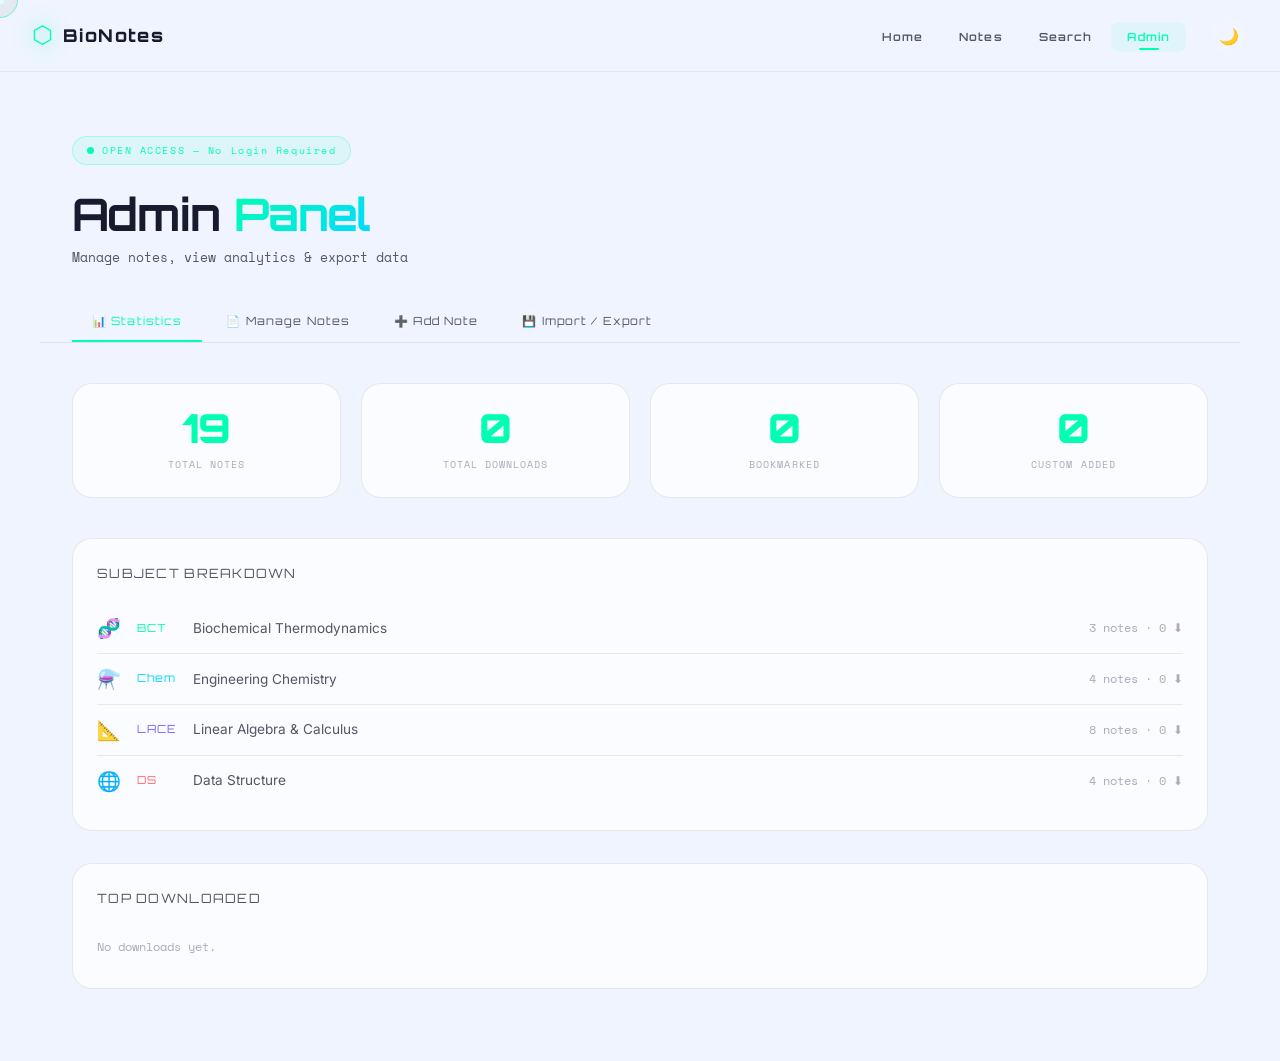
<file: admin.html>
<!DOCTYPE html>
<html lang="en" data-theme="dark">
<head>
  <!-- Google tag (gtag.js) -->
  <script async src="https://www.googletagmanager.com/gtag/js?id=G-LZXC18DTZ4"></script>
  <script>
    window.dataLayer = window.dataLayer || [];
    function gtag(){dataLayer.push(arguments);}
    gtag('js', new Date());

    gtag('config', 'G-LZXC18DTZ4');
  </script>
  <meta charset="UTF-8" />
  <meta name="viewport" content="width=device-width, initial-scale=1.0" />
  <title>Admin Panel | BioNotes</title>
  <meta name="description" content="BioNotes admin panel — manage notes, view stats, export data." />
  <meta name="theme-color" content="#00FFB2" />

  <!-- Favicons -->
  <link rel="icon" type="image/x-icon" href="favicon_io/favicon.ico" />
  <link rel="icon" type="image/png" sizes="32x32" href="favicon_io/favicon-32x32.png" />
  <link rel="icon" type="image/png" sizes="16x16" href="favicon_io/favicon-16x16.png" />
  <link rel="apple-touch-icon" sizes="180x180" href="favicon_io/apple-touch-icon.png" />

  <!-- Fonts -->
  <link rel="preconnect" href="https://fonts.googleapis.com" />
  <link rel="preconnect" href="https://fonts.gstatic.com" crossorigin />
  <link href="https://fonts.googleapis.com/css2?family=Orbitron:wght@400;600;700;900&family=Inter:wght@300;400;500;600&family=Space+Mono:wght@400;700&display=swap" rel="stylesheet" />

  <!-- CSS -->
  <link rel="stylesheet" href="assets/css/global.css" />
  <link rel="stylesheet" href="assets/css/animations.css" />
  <link rel="stylesheet" href="assets/css/cards.css" />

  <!-- GSAP -->
  <script src="https://cdnjs.cloudflare.com/ajax/libs/gsap/3.12.5/gsap.min.js"></script>

  <style>
    /* ── ADMIN PAGE ── */
    .admin-wrap {
      min-height: 100vh;
      padding-top: var(--nav-h);
    }
    .admin-hero {
      padding: 4rem 2rem 2rem;
      max-width: 1200px;
      margin: 0 auto;
    }
    .admin-hero-title {
      font-size: clamp(1.8rem, 4vw, 2.8rem);
      margin-bottom: 0.5rem;
      color: var(--clr-text);
    }
    .admin-hero-sub {
      font-family: var(--font-mono);
      font-size: 0.8rem;
      color: var(--clr-text-dim);
    }
    .admin-open-badge {
      display: inline-flex;
      align-items: center;
      gap: 8px;
      font-family: var(--font-mono);
      font-size: 0.65rem;
      letter-spacing: 0.15em;
      color: #00FFB2;
      background: rgba(0,255,178,0.08);
      border: 1px solid rgba(0,255,178,0.25);
      padding: 5px 14px;
      border-radius: 99px;
      margin-bottom: 1.5rem;
      animation: breathe 3s ease-in-out infinite;
    }

    /* ── TABS ── */
    .admin-tabs {
      display: flex;
      gap: 0.25rem;
      padding: 0 2rem;
      max-width: 1200px;
      margin: 0 auto;
      border-bottom: 1px solid var(--clr-border);
      overflow-x: auto;
      scrollbar-width: none;
    }
    .admin-tabs::-webkit-scrollbar { display: none; }
    .admin-tab {
      font-family: var(--font-head);
      font-size: 0.7rem;
      letter-spacing: 0.1em;
      color: var(--clr-text-dim);
      padding: 0.8rem 1.25rem;
      border-bottom: 2px solid transparent;
      transition: all 0.2s;
      white-space: nowrap;
      flex-shrink: 0;
    }
    .admin-tab.active, .admin-tab:hover { color: var(--clr-primary); }
    .admin-tab.active { border-bottom-color: var(--clr-primary); }

    /* ── SECTIONS ── */
    .admin-section {
      display: none;
      padding: 2.5rem 2rem;
      max-width: 1200px;
      margin: 0 auto;
      animation: fadeInUp 0.4s ease both;
    }
    .admin-section.active { display: block; }

    /* ── STATS GRID ── */
    .stats-grid {
      display: grid;
      grid-template-columns: repeat(auto-fit, minmax(160px, 1fr));
      gap: 1.25rem;
      margin-bottom: 2.5rem;
    }
    .stat-card {
      background: var(--clr-surface);
      border: 1px solid var(--clr-border);
      border-radius: var(--radius-lg);
      padding: 1.5rem;
      text-align: center;
      transition: all 0.3s;
    }
    .stat-card:hover {
      border-color: var(--clr-border-hi);
      transform: translateY(-4px);
      box-shadow: var(--glow-green);
    }
    .stat-card-num {
      font-family: var(--font-head);
      font-size: 2.5rem;
      font-weight: 900;
      color: var(--clr-primary);
      line-height: 1;
      margin-bottom: 0.5rem;
    }
    .stat-card-label {
      font-family: var(--font-mono);
      font-size: 0.65rem;
      letter-spacing: 0.1em;
      color: var(--clr-text-mute);
      text-transform: uppercase;
    }

    /* ── SUBJECT BREAKDOWN ── */
    .breakdown-panel {
      background: var(--clr-surface);
      border: 1px solid var(--clr-border);
      border-radius: var(--radius-lg);
      padding: 1.5rem;
      margin-bottom: 2rem;
    }
    .panel-title {
      font-family: var(--font-head);
      font-size: 0.8rem;
      letter-spacing: 0.1em;
      color: var(--clr-text-dim);
      margin-bottom: 1.25rem;
      text-transform: uppercase;
    }
    .stat-row {
      display: flex;
      align-items: center;
      gap: 1rem;
      padding: 0.6rem 0;
      border-bottom: 1px solid var(--clr-border);
      font-size: 0.85rem;
    }
    .stat-row:last-child { border-bottom: none; }
    .stat-row-icon  { font-size: 1.2rem; }
    .stat-row-code  { font-family: var(--font-head); font-size: 0.7rem; letter-spacing: 0.1em; min-width: 40px; }
    .stat-row-name  { flex: 1; color: var(--clr-text-dim); }
    .stat-row-val   { font-family: var(--font-mono); font-size: 0.72rem; color: var(--clr-text-mute); }
    .dl-row { display: flex; justify-content: space-between; padding: 0.5rem 0; border-bottom: 1px solid var(--clr-border); font-size: 0.82rem; }
    .dl-row:last-child { border-bottom: none; }
    .dl-file { color: var(--clr-text-dim); word-break: break-all; }
    .dl-count { font-family: var(--font-mono); color: var(--clr-primary); flex-shrink: 0; margin-left: 1rem; }

    /* ── NOTES TABLE ── */
    .admin-table-wrap {
      overflow-x: auto;
      border-radius: var(--radius-lg);
      border: 1px solid var(--clr-border);
      margin-bottom: 2rem;
    }
    .admin-table {
      width: 100%;
      border-collapse: collapse;
      font-size: 0.82rem;
    }
    .admin-table th {
      background: var(--clr-surface-2);
      padding: 0.75rem 1rem;
      text-align: left;
      font-family: var(--font-head);
      font-size: 0.65rem;
      letter-spacing: 0.1em;
      color: var(--clr-text-mute);
      text-transform: uppercase;
      border-bottom: 1px solid var(--clr-border);
    }
    .admin-table td {
      padding: 0.7rem 1rem;
      border-bottom: 1px solid var(--clr-border);
      color: var(--clr-text-dim);
      vertical-align: middle;
    }
    .notes-row:last-child td { border-bottom: none; }
    .notes-row:hover td { background: var(--clr-surface); }
    .custom-row td { background: rgba(123,97,255,0.04); }
    .note-title-cell { max-width: 300px; word-break: break-word; color: var(--clr-text); }
    .badge-subject {
      font-family: var(--font-head);
      font-size: 0.65rem;
      letter-spacing: 0.1em;
    }
    .type-badge {
      font-family: var(--font-mono);
      font-size: 0.65rem;
      background: var(--clr-surface-2);
      padding: 2px 8px;
      border-radius: 4px;
      white-space: nowrap;
    }
    .built-in-label {
      font-family: var(--font-mono);
      font-size: 0.62rem;
      color: var(--clr-text-mute);
    }

    /* ── ADMIN BUTTON ── */
    .admin-btn {
      font-family: var(--font-head);
      font-size: 0.65rem;
      letter-spacing: 0.06em;
      padding: 6px 14px;
      border-radius: var(--radius-sm);
      border: 1px solid;
      transition: all 0.2s;
      cursor: none;
    }
    .admin-btn.danger {
      color: #ff6b6b;
      border-color: rgba(255,107,107,0.3);
      background: rgba(255,107,107,0.05);
    }
    .admin-btn.danger:hover {
      background: rgba(255,107,107,0.15);
      border-color: #ff6b6b;
    }
    .admin-btn.primary {
      color: #000;
      background: var(--clr-primary);
      border-color: transparent;
    }
    .admin-btn.primary:hover { opacity: 0.85; }

    /* ── ADD NOTE FORM ── */
    .add-form {
      background: var(--clr-surface);
      border: 1px solid var(--clr-border);
      border-radius: var(--radius-xl);
      padding: 2rem;
      margin-bottom: 2rem;
    }
    .form-row {
      display: grid;
      grid-template-columns: 1fr 1fr;
      gap: 1rem;
      margin-bottom: 1rem;
    }
    .form-group {
      display: flex;
      flex-direction: column;
      gap: 0.4rem;
    }
    .form-label {
      font-family: var(--font-mono);
      font-size: 0.65rem;
      letter-spacing: 0.1em;
      color: var(--clr-text-mute);
      text-transform: uppercase;
    }
    .form-input, .form-select {
      background: var(--clr-bg);
      border: 1px solid var(--clr-border);
      border-radius: var(--radius-sm);
      padding: 0.65rem 0.9rem;
      font-family: var(--font-body);
      font-size: 0.85rem;
      color: var(--clr-text);
      outline: none;
      transition: border-color 0.2s;
    }
    .form-input:focus, .form-select:focus { border-color: var(--clr-primary); }
    [data-theme="light"] .form-input, [data-theme="light"] .form-select {
      background: #fff;
      border-color: rgba(0,0,0,0.1);
    }
    .form-input::placeholder { color: var(--clr-text-mute); }
    .form-select option { background: var(--clr-bg); }
    .form-submit {
      width: 100%;
      padding: 0.85rem;
      background: linear-gradient(135deg, var(--clr-primary), var(--clr-secondary));
      color: #000;
      font-family: var(--font-head);
      font-size: 0.78rem;
      font-weight: 700;
      letter-spacing: 0.08em;
      border: none;
      border-radius: var(--radius-md);
      cursor: none;
      transition: all 0.3s;
      margin-top: 0.5rem;
    }
    .form-submit:hover {
      transform: translateY(-2px);
      box-shadow: var(--glow-green);
    }

    /* ── ADMIN SEARCH ── */
    .admin-search-wrap {
      position: relative;
      margin-bottom: 1.25rem;
    }
    #adminSearch {
      width: 100%;
      max-width: 400px;
      background: var(--clr-surface);
      border: 1px solid var(--clr-border);
      border-radius: var(--radius-md);
      padding: 0.6rem 1rem 0.6rem 2.5rem;
      font-family: var(--font-body);
      font-size: 0.85rem;
      color: var(--clr-text);
      outline: none;
      transition: border-color 0.2s;
    }
    #adminSearch:focus { border-color: var(--clr-primary); }
    .admin-search-icon {
      position: absolute;
      left: 0.75rem;
      top: 50%;
      transform: translateY(-50%);
      color: var(--clr-text-mute);
      font-size: 0.9rem;
      pointer-events: none;
    }

    /* ── DANGER ZONE ── */
    .danger-zone {
      background: rgba(255,107,107,0.04);
      border: 1px solid rgba(255,107,107,0.2);
      border-radius: var(--radius-lg);
      padding: 1.5rem;
      margin-top: 2rem;
    }
    .danger-title {
      font-family: var(--font-head);
      font-size: 0.75rem;
      letter-spacing: 0.1em;
      color: #ff6b6b;
      margin-bottom: 1rem;
    }
    .danger-actions { display: flex; gap: 1rem; flex-wrap: wrap; }

    /* ── IMPORT/EXPORT ── */
    .io-grid {
      display: grid;
      grid-template-columns: 1fr 1fr;
      gap: 1.25rem;
      margin-bottom: 2rem;
    }
    .io-card {
      background: var(--clr-surface);
      border: 1px solid var(--clr-border);
      border-radius: var(--radius-lg);
      padding: 1.5rem;
    }
    .io-card h3 {
      font-family: var(--font-head);
      font-size: 0.85rem;
      color: var(--clr-text);
      margin-bottom: 0.5rem;
    }
    .io-card p {
      font-size: 0.8rem;
      color: var(--clr-text-dim);
      margin-bottom: 1rem;
    }
    .import-label {
      display: inline-block;
      font-family: var(--font-head);
      font-size: 0.72rem;
      letter-spacing: 0.06em;
      color: var(--clr-primary);
      border: 1px solid rgba(0,255,178,0.3);
      padding: 8px 20px;
      border-radius: var(--radius-md);
      cursor: none;
      transition: all 0.2s;
    }
    .import-label:hover { background: rgba(0,255,178,0.08); }
    #importInput { display: none; }

    /* ── TOAST ── */
    .admin-toast {
      position: fixed;
      bottom: 2rem;
      left: 50%;
      transform: translateX(-50%) translateY(20px);
      background: var(--clr-primary);
      color: #000;
      font-family: var(--font-head);
      font-size: 0.78rem;
      letter-spacing: 0.06em;
      padding: 0.75rem 1.5rem;
      border-radius: 99px;
      z-index: 9999;
      opacity: 0;
      transition: opacity 0.3s, transform 0.3s;
      box-shadow: var(--glow-green);
    }
    .admin-toast.error { background: #ff6b6b; }

    .empty-note { color: var(--clr-text-mute); font-family: var(--font-mono); font-size: 0.75rem; padding: 0.5rem 0; }

    @media (max-width: 700px) {
      .form-row { grid-template-columns: 1fr; }
      .io-grid  { grid-template-columns: 1fr; }
    }
  </style>
</head>
<body>
  <div id="scrollProgress"></div>
  <div id="cursor-dot"></div>
  <div id="cursor-ring"></div>

  <!-- NAV -->
  <nav class="navbar" id="navbar">
    <div class="nav-inner">
      <a href="index.html" class="nav-logo">
        <span class="logo-icon">⬡</span>
        <span class="logo-text">BioNotes</span>
      </a>
      <ul class="nav-links">
        <li><a href="index.html"  class="nav-link">Home</a></li>
        <li><a href="notes.html"  class="nav-link">Notes</a></li>
        <li><a href="search.html" class="nav-link">Search</a></li>
        <li><a href="admin.html"  class="nav-link active">Admin</a></li>
      </ul>
      <button class="theme-toggle" aria-label="Toggle theme"><span class="theme-icon">☀️</span></button>
      <button class="nav-hamburger" id="navHamburger" aria-label="Toggle menu">
        <span></span><span></span><span></span>
      </button>
    </div>
    <div class="nav-mobile-menu" id="navMobileMenu">
      <a href="index.html"  class="mobile-link">Home</a>
      <a href="notes.html"  class="mobile-link">Notes</a>
      <a href="search.html" class="mobile-link">Search</a>
      <a href="admin.html"  class="mobile-link">Admin</a>
    </div>
  </nav>

  <div class="admin-wrap">

    <!-- HERO -->
    <div class="admin-hero">
      <div class="admin-open-badge">
        <span style="width:7px;height:7px;border-radius:50%;background:currentColor;flex-shrink:0;animation:pulse 2s infinite"></span>
        OPEN ACCESS — No Login Required
      </div>
      <h1 class="admin-hero-title">Admin <span class="gradient-text">Panel</span></h1>
      <p class="admin-hero-sub">Manage notes, view analytics &amp; export data</p>
    </div>

    <!-- TABS -->
    <div class="admin-tabs">
      <button class="admin-tab active" data-tab="stats">📊 Statistics</button>
      <button class="admin-tab" data-tab="notes">📄 Manage Notes</button>
      <button class="admin-tab" data-tab="add">➕ Add Note</button>
      <button class="admin-tab" data-tab="data">💾 Import / Export</button>
    </div>

    <!-- TAB: STATS -->
    <div class="admin-section active" id="tab-stats">
      <div class="stats-grid">
        <div class="stat-card">
          <div class="stat-card-num" id="statNotes">—</div>
          <div class="stat-card-label">Total Notes</div>
        </div>
        <div class="stat-card">
          <div class="stat-card-num" id="statDownloads">—</div>
          <div class="stat-card-label">Total Downloads</div>
        </div>
        <div class="stat-card">
          <div class="stat-card-num" id="statBookmarks">—</div>
          <div class="stat-card-label">Bookmarked</div>
        </div>
        <div class="stat-card">
          <div class="stat-card-num" id="statCustom">—</div>
          <div class="stat-card-label">Custom Added</div>
        </div>
      </div>

      <div class="breakdown-panel">
        <div class="panel-title">Subject Breakdown</div>
        <div id="subjectBreakdown"></div>
      </div>

      <div class="breakdown-panel">
        <div class="panel-title">Top Downloaded</div>
        <div id="topDownloaded"></div>
      </div>
    </div>

    <!-- TAB: MANAGE NOTES -->
    <div class="admin-section" id="tab-notes">
      <div class="admin-search-wrap">
        <span class="admin-search-icon">🔍</span>
        <input type="search" id="adminSearch" placeholder="Filter notes by title, subject…" />
      </div>
      <div class="admin-table-wrap">
        <table class="admin-table">
          <thead>
            <tr>
              <th>Subject</th>
              <th>Title</th>
              <th>Type</th>
              <th>CO</th>
              <th>Downloads</th>
              <th>Action</th>
            </tr>
          </thead>
          <tbody id="notesTableBody">
            <tr><td colspan="6" style="text-align:center;padding:2rem;color:var(--clr-text-mute);font-family:var(--font-mono);font-size:0.75rem">Loading…</td></tr>
          </tbody>
        </table>
      </div>

      <div class="danger-zone">
        <div class="danger-title">⚠ DANGER ZONE</div>
        <div class="danger-actions">
          <button class="admin-btn danger" id="clearDownloads">Reset Download Counters</button>
          <button class="admin-btn danger" id="clearBookmarks">Clear All Bookmarks</button>
        </div>
      </div>
    </div>

    <!-- TAB: ADD NOTE -->
    <div class="admin-section" id="tab-add">
      <p style="font-size:0.85rem;color:var(--clr-text-dim);margin-bottom:1.5rem;font-family:var(--font-mono)">
        📁 Add a custom note entry. Place the PDF file in the project root first, then register it here. Custom notes are stored in your browser's localStorage.
      </p>
      <form class="add-form" id="addNoteForm">
        <div class="form-row">
          <div class="form-group">
            <label class="form-label" for="nFile">PDF Filename *</label>
            <input class="form-input" id="nFile" name="file" type="text" placeholder="e.g. MyNotes.pdf" required />
          </div>
          <div class="form-group">
            <label class="form-label" for="nSubject">Subject *</label>
            <select class="form-select" id="nSubject" name="subject" required>
              <option value="">Select subject</option>
              <option value="BCT">BCT — Biochemical Thermodynamics</option>
              <option value="Chem">Chem — Engineering Chemistry</option>
              <option value="LACE">LACE — Linear Algebra &amp; Calculus</option>
              <option value="DS">DS — Data Structure</option>
            </select>
          </div>
        </div>
        <div class="form-group" style="margin-bottom:1rem">
          <label class="form-label" for="nTitle">Note Title *</label>
          <input class="form-input" id="nTitle" name="title" type="text" placeholder="e.g. Engineering Chemistry — CO 4" required />
        </div>
        <div class="form-row">
          <div class="form-group">
            <label class="form-label" for="nCO">Course Outcome</label>
            <input class="form-input" id="nCO" name="co" type="number" min="1" max="6" placeholder="e.g. 4" />
          </div>
          <div class="form-group">
            <label class="form-label" for="nType">Type</label>
            <select class="form-select" id="nType" name="type">
              <option>Full Notes</option>
              <option>Combined Notes</option>
              <option>Practice Problems</option>
              <option>Programs</option>
            </select>
          </div>
        </div>
        <button class="form-submit" type="submit">➕ Add Note to Registry</button>
      </form>
    </div>

    <!-- TAB: IMPORT / EXPORT -->
    <div class="admin-section" id="tab-data">
      <div class="io-grid">
        <div class="io-card">
          <h3>📤 Export Data</h3>
          <p>Download all custom notes, download counts, and bookmarks as a JSON file for backup.</p>
          <button class="admin-btn primary" id="exportBtn">Export JSON</button>
        </div>
        <div class="io-card">
          <h3>📥 Import Data</h3>
          <p>Restore a previously exported JSON file. This will overwrite current custom data.</p>
          <label class="import-label" for="importInput">Choose JSON File</label>
          <input type="file" id="importInput" accept=".json" />
        </div>
      </div>
      <div class="breakdown-panel" style="margin-top:0">
        <div class="panel-title">How Custom Notes Work</div>
        <div style="font-size:0.84rem;color:var(--clr-text-dim);line-height:1.8;font-family:var(--font-mono)">
          1. Place your PDF file in the project root folder (<code style="color:var(--clr-primary)">d:\KLbiotech\</code>)<br>
          2. Go to <strong>Add Note</strong> and fill in the filename exactly as it appears<br>
          3. Your note will appear in the Notes browser and Search immediately<br>
          4. Custom notes are saved in your browser — export to share with others
        </div>
      </div>
    </div>

  </div><!-- /admin-wrap -->

  <script src="assets/js/notes-data.js"></script>
  <script src="assets/js/theme.js"></script>
  <script src="assets/js/gsap-animations.js"></script>
  <script src="assets/js/cursor.js"></script>
  <script src="assets/js/admin.js"></script>
</body>
</html>
</file>
<file: assets/css/global.css>
/* ═══════════════════════════════════════════════════
   BIONOTES — Global CSS v2.0
   Design System | Reset | Typography | Components
═══════════════════════════════════════════════════ */

/* ── DARK MODE TOKENS (default) ── */
:root {
  --clr-primary:    #00FFB2;
  --clr-secondary:  #00D9FF;
  --clr-accent:     #7B61FF;
  --clr-bg:         #080810;
  --clr-bg-2:       #0d0d1a;
  --clr-surface:    rgba(255,255,255,0.04);
  --clr-surface-2:  rgba(255,255,255,0.08);
  --clr-surface-3:  rgba(255,255,255,0.12);
  --clr-border:     rgba(255,255,255,0.07);
  --clr-border-hi:  rgba(0,255,178,0.25);
  --clr-text:       #E8E8E8;
  --clr-text-dim:   #888;
  --clr-text-mute:  #3A3A4A;

  --glow-green:   0 0 20px rgba(0,255,178,0.35), 0 0 60px rgba(0,255,178,0.12);
  --glow-cyan:    0 0 20px rgba(0,217,255,0.35), 0 0 60px rgba(0,217,255,0.12);
  --glow-purple:  0 0 20px rgba(123,97,255,0.35);
  --glow-subtle:  0 8px 40px rgba(0,0,0,0.6);

  --radius-sm: 8px;
  --radius-md: 14px;
  --radius-lg: 20px;
  --radius-xl: 28px;
  --radius-2xl: 36px;

  --trans-fast:   0.15s cubic-bezier(0.4,0,0.2,1);
  --trans-normal: 0.3s  cubic-bezier(0.4,0,0.2,1);
  --trans-slow:   0.6s  cubic-bezier(0.4,0,0.2,1);
  --trans-spring: 0.4s  cubic-bezier(0.34,1.56,0.64,1);

  --font-head: 'Orbitron', sans-serif;
  --font-body: 'Inter', sans-serif;
  --font-mono: 'Space Mono', monospace;

  --nav-h: 72px;
}

/* ── LIGHT MODE TOKENS ── */
[data-theme="light"] {
  --clr-bg:         #f0f4ff;
  --clr-bg-2:       #e8eeff;
  --clr-surface:    rgba(255,255,255,0.7);
  --clr-surface-2:  rgba(255,255,255,0.85);
  --clr-surface-3:  rgba(255,255,255,0.95);
  --clr-border:     rgba(0,0,0,0.08);
  --clr-border-hi:  rgba(0,180,130,0.3);
  --clr-text:       #1a1a2e;
  --clr-text-dim:   #556;
  --clr-text-mute:  #aab;
  --glow-green:   0 0 20px rgba(0,200,140,0.2), 0 0 40px rgba(0,200,140,0.08);
  --glow-subtle:  0 8px 40px rgba(0,0,0,0.1);
}

/* ── GLOBAL COLOR TRANSITION ── */
html {
  transition: background-color 0.4s ease, color 0.4s ease;
}

/* ── RESET ── */
*, *::before, *::after { box-sizing: border-box; margin: 0; padding: 0; }
html { scroll-behavior: smooth; }
body {
  font-family: var(--font-body);
  background: var(--clr-bg);
  color: var(--clr-text);
  line-height: 1.6;
  min-height: 100vh;
  overflow-x: hidden;
  transition: background 0.4s ease, color 0.4s ease;
}
a { color: inherit; text-decoration: none; }
button { cursor: pointer; font-family: inherit; border: none; background: none; }
img { display: block; max-width: 100%; }
ul { list-style: none; }

/* ── SCROLLBAR ── */
::-webkit-scrollbar { width: 4px; }
::-webkit-scrollbar-track { background: var(--clr-bg); }
::-webkit-scrollbar-thumb {
  background: linear-gradient(180deg, var(--clr-primary), var(--clr-accent));
  border-radius: 99px;
}

/* ── SELECTION ── */
::selection { background: rgba(0,255,178,0.2); color: var(--clr-primary); }

/* ── TYPOGRAPHY ── */
h1, h2, h3, h4 {
  font-family: var(--font-head);
  line-height: 1.15;
  letter-spacing: -0.02em;
}

/* ── GRADIENT TEXT ── */
.gradient-text {
  background: linear-gradient(135deg, var(--clr-primary) 0%, var(--clr-secondary) 100%);
  -webkit-background-clip: text;
  -webkit-text-fill-color: transparent;
  background-clip: text;
}
.gradient-text-2 {
  background: linear-gradient(135deg, var(--clr-secondary) 0%, var(--clr-accent) 100%);
  -webkit-background-clip: text;
  -webkit-text-fill-color: transparent;
  background-clip: text;
}

/* ── SECTION TAG ── */
.section-tag {
  display: inline-block;
  font-family: var(--font-mono);
  font-size: 0.68rem;
  letter-spacing: 0.25em;
  color: var(--clr-primary);
  background: rgba(0,255,178,0.07);
  border: 1px solid rgba(0,255,178,0.2);
  padding: 5px 16px;
  border-radius: 99px;
  margin-bottom: 1rem;
  text-transform: uppercase;
}

/* ── SECTION HEADER ── */
.section-header {
  text-align: center;
  margin-bottom: 3.5rem;
}
.section-title {
  font-size: clamp(2rem, 4vw, 3.2rem);
  margin-bottom: 0.75rem;
  color: var(--clr-text);
}
.section-sub {
  color: var(--clr-text-dim);
  font-size: 1rem;
  max-width: 520px;
  margin: 0 auto;
}

/* ── GLASSMORPHISM CARD BASE ── */
.glass-card {
  background: var(--clr-surface);
  backdrop-filter: blur(20px);
  -webkit-backdrop-filter: blur(20px);
  border: 1px solid var(--clr-border);
  border-radius: var(--radius-lg);
}
[data-theme="light"] .glass-card {
  background: rgba(255,255,255,0.6);
  border-color: rgba(0,0,0,0.06);
  box-shadow: 0 4px 24px rgba(0,0,0,0.08);
}

/* ── BUTTONS ── */
.btn-primary {
  display: inline-flex;
  align-items: center;
  gap: 8px;
  position: relative;
  overflow: hidden;
  background: linear-gradient(135deg, var(--clr-primary), var(--clr-secondary));
  color: #000;
  font-family: var(--font-head);
  font-size: 0.8rem;
  font-weight: 700;
  letter-spacing: 0.06em;
  padding: 14px 30px;
  border-radius: 99px;
  transition: transform var(--trans-normal), box-shadow var(--trans-normal);
  cursor: none;
  border: none;
  text-decoration: none;
}
.btn-primary:hover {
  transform: translateY(-3px) scale(1.04);
  box-shadow: var(--glow-green), 0 20px 40px rgba(0,255,178,0.2);
}
.btn-primary:active { transform: translateY(0) scale(0.97); }
.btn-glow {
  position: absolute;
  inset: -50%;
  background: radial-gradient(circle, rgba(255,255,255,0.3), transparent 70%);
  opacity: 0;
  transition: opacity 0.5s;
  pointer-events: none;
}
.btn-primary:hover .btn-glow { opacity: 1; }

.btn-ghost {
  display: inline-flex;
  align-items: center;
  gap: 8px;
  background: transparent;
  color: var(--clr-text-dim);
  font-family: var(--font-head);
  font-size: 0.8rem;
  font-weight: 600;
  letter-spacing: 0.05em;
  padding: 13px 28px;
  border-radius: 99px;
  border: 1px solid var(--clr-border);
  transition: all var(--trans-normal);
  cursor: none;
  text-decoration: none;
}
.btn-ghost:hover {
  border-color: var(--clr-primary);
  color: var(--clr-primary);
  background: rgba(0,255,178,0.06);
  transform: translateY(-2px);
}

/* ── NAVBAR ── */
.navbar {
  position: fixed;
  top: 0; left: 0; right: 0;
  z-index: 1000;
  height: var(--nav-h);
  background: rgba(8,8,16,0.5);
  backdrop-filter: blur(24px) saturate(180%);
  -webkit-backdrop-filter: blur(24px) saturate(180%);
  border-bottom: 1px solid var(--clr-border);
  transition: background var(--trans-normal), box-shadow var(--trans-normal);
}
[data-theme="light"] .navbar {
  background: rgba(240,244,255,0.7);
  border-bottom-color: rgba(0,0,0,0.06);
}
.navbar.scrolled {
  background: rgba(8,8,16,0.95);
  box-shadow: 0 1px 0 var(--clr-border-hi), 0 4px 30px rgba(0,0,0,0.5);
}
[data-theme="light"] .navbar.scrolled {
  background: rgba(240,244,255,0.97);
  box-shadow: 0 1px 0 rgba(0,180,130,0.2), 0 4px 20px rgba(0,0,0,0.08);
}
.nav-inner {
  max-width: 1360px;
  margin: 0 auto;
  height: 100%;
  display: flex;
  align-items: center;
  gap: 1.5rem;
  padding: 0 2rem;
}
.nav-logo {
  display: flex;
  align-items: center;
  gap: 10px;
  flex-shrink: 0;
  text-decoration: none;
}
.logo-icon {
  font-size: 1.5rem;
  color: var(--clr-primary);
  filter: drop-shadow(0 0 10px var(--clr-primary));
  transition: filter 0.3s;
}
.nav-logo:hover .logo-icon {
  filter: drop-shadow(0 0 20px var(--clr-primary));
}
.logo-text {
  font-family: var(--font-head);
  font-size: 1.1rem;
  font-weight: 800;
  color: var(--clr-text);
  letter-spacing: 0.08em;
}
.nav-links {
  display: flex;
  align-items: center;
  gap: 0.25rem;
  margin-left: auto;
}
.nav-link {
  font-family: var(--font-head);
  font-size: 0.7rem;
  font-weight: 600;
  letter-spacing: 0.1em;
  color: var(--clr-text-dim);
  padding: 8px 16px;
  border-radius: var(--radius-sm);
  transition: color var(--trans-fast), background var(--trans-fast);
  text-decoration: none;
  position: relative;
}
.nav-link::after {
  content: '';
  position: absolute;
  bottom: 2px; left: 50%;
  transform: translateX(-50%) scaleX(0);
  width: 20px;
  height: 2px;
  background: var(--clr-primary);
  border-radius: 99px;
  transition: transform var(--trans-spring);
}
.nav-link:hover::after, .nav-link.active::after { transform: translateX(-50%) scaleX(1); }
.nav-link:hover, .nav-link.active { color: var(--clr-primary); background: rgba(0,255,178,0.06); }
.nav-cta {
  font-family: var(--font-head);
  font-size: 0.72rem;
  font-weight: 700;
  letter-spacing: 0.08em;
  color: #000;
  background: linear-gradient(135deg, var(--clr-primary), var(--clr-secondary));
  padding: 9px 20px;
  border-radius: 99px;
  border: none;
  transition: all var(--trans-fast);
  flex-shrink: 0;
}
.nav-cta:hover {
  transform: scale(1.05);
  box-shadow: 0 0 20px rgba(0,255,178,0.4);
}
.nav-hamburger {
  display: none;
  flex-direction: column;
  gap: 5px;
  padding: 8px;
  margin-left: 0.5rem;
  border-radius: var(--radius-sm);
  transition: background var(--trans-fast);
}
.nav-hamburger:hover { background: var(--clr-surface-2); }
.nav-hamburger span {
  display: block;
  width: 22px;
  height: 2px;
  background: var(--clr-text-dim);
  border-radius: 2px;
  transition: all 0.3s ease;
}
.nav-hamburger.open span:nth-child(1) { transform: rotate(45deg) translate(5px, 5px); }
.nav-hamburger.open span:nth-child(2) { opacity: 0; transform: translateX(-10px); }
.nav-hamburger.open span:nth-child(3) { transform: rotate(-45deg) translate(5px, -5px); }

.nav-mobile-menu {
  display: none;
  flex-direction: column;
  background: rgba(8,8,16,0.98);
  border-top: 1px solid var(--clr-border);
  padding: 1.5rem 2rem;
  gap: 0.5rem;
}
[data-theme="light"] .nav-mobile-menu { background: rgba(240,244,255,0.98); }
.nav-mobile-menu.open { display: flex; }
.mobile-link {
  padding: 12px 0;
  font-family: var(--font-head);
  font-size: 0.85rem;
  color: var(--clr-text-dim);
  border-bottom: 1px solid var(--clr-border);
  text-decoration: none;
  letter-spacing: 0.06em;
  transition: color var(--trans-fast), padding var(--trans-fast);
}
.mobile-link:last-child { border-bottom: none; }
.mobile-link:hover { color: var(--clr-primary); padding-left: 8px; }

/* ── SUBJECTS SECTION (Homepage) ── */
.subjects-section {
  padding: 6rem 2rem;
  max-width: 1360px;
  margin: 0 auto;
  position: relative;
  z-index: 1;
}
.subjects-grid {
  display: grid;
  grid-template-columns: repeat(auto-fit, minmax(280px, 1fr));
  gap: 1.5rem;
}

/* ── HOW IT WORKS ── */
.how-section {
  padding: 6rem 2rem;
  position: relative;
  z-index: 1;
}
.how-section::before {
  content: '';
  position: absolute;
  inset: 0;
  background: linear-gradient(180deg, transparent, rgba(0,255,178,0.02), transparent);
  pointer-events: none;
}
.steps-grid {
  display: grid;
  grid-template-columns: repeat(auto-fit, minmax(240px, 1fr));
  gap: 1.5rem;
  max-width: 960px;
  margin: 0 auto;
}
.step-card {
  background: var(--clr-surface);
  backdrop-filter: blur(12px);
  border: 1px solid var(--clr-border);
  border-radius: var(--radius-xl);
  padding: 2.5rem 2rem;
  text-align: center;
  position: relative;
  overflow: hidden;
  transition: all var(--trans-normal);
}
.step-card::before {
  content: attr(data-step);
  position: absolute;
  top: 1.25rem; right: 1.25rem;
  font-family: var(--font-mono);
  font-size: 0.6rem;
  color: var(--clr-text-mute);
  letter-spacing: 0.1em;
}
.step-card::after {
  content: '';
  position: absolute;
  inset: 0;
  background: radial-gradient(circle at 50% 0%, rgba(0,255,178,0.08), transparent 60%);
  opacity: 0;
  transition: opacity var(--trans-normal);
}
.step-card:hover {
  border-color: var(--clr-border-hi);
  background: var(--clr-surface-2);
  transform: translateY(-6px);
  box-shadow: 0 20px 60px rgba(0,0,0,0.4), var(--glow-green);
}
.step-card:hover::after { opacity: 1; }
.step-icon {
  font-size: 2.8rem;
  margin-bottom: 1.25rem;
  filter: drop-shadow(0 0 12px rgba(0,255,178,0.3));
  transition: filter 0.3s, transform 0.3s;
}
.step-card:hover .step-icon {
  filter: drop-shadow(0 0 20px rgba(0,255,178,0.6));
  transform: scale(1.1) rotate(5deg);
}
.step-card h3 {
  font-size: 1rem;
  font-family: var(--font-head);
  color: var(--clr-text);
  margin-bottom: 0.6rem;
}
.step-card p { font-size: 0.88rem; color: var(--clr-text-dim); line-height: 1.7; }

/* ── FOOTER ── */
.footer {
  border-top: 1px solid var(--clr-border);
  padding: 5rem 2rem 2rem;
  position: relative;
  z-index: 1;
}
.footer-inner { max-width: 1360px; margin: 0 auto; }
.footer-grid {
  display: grid;
  grid-template-columns: 2fr 1fr 1fr 1fr;
  gap: 3rem;
  margin-bottom: 3rem;
}
.footer-brand {
  display: flex;
  flex-direction: column;
  gap: 0.75rem;
}
.footer-logo {
  font-family: var(--font-head);
  font-size: 1.3rem;
  font-weight: 800;
  color: var(--clr-primary);
  display: flex;
  align-items: center;
  gap: 10px;
  letter-spacing: 0.08em;
  filter: drop-shadow(0 0 20px rgba(0,255,178,0.3));
  text-decoration: none;
}
.footer-brand-desc {
  font-size: 0.85rem;
  color: var(--clr-text-dim);
  line-height: 1.7;
  max-width: 300px;
}
.footer-tag {
  font-family: var(--font-mono);
  font-size: 0.62rem;
  letter-spacing: 0.1em;
  color: var(--clr-primary);
  margin-top: 0.25rem;
}
.footer-col {
  display: flex;
  flex-direction: column;
  gap: 0.6rem;
}
.footer-col-title {
  font-family: var(--font-head);
  font-size: 0.68rem;
  letter-spacing: 0.15em;
  text-transform: uppercase;
  color: var(--clr-text);
  margin-bottom: 0.35rem;
}
.footer-link {
  font-size: 0.82rem;
  color: var(--clr-text-dim);
  text-decoration: none;
  transition: color var(--trans-fast), padding-left var(--trans-fast);
  display: block;
}
.footer-link:hover { color: var(--clr-primary); padding-left: 4px; }
.footer-muted {
  font-size: 0.8rem;
  color: var(--clr-text-mute);
  font-family: var(--font-mono);
}
.footer-bottom {
  display: flex;
  align-items: center;
  justify-content: space-between;
  padding-top: 2rem;
  border-top: 1px solid var(--clr-border);
  flex-wrap: wrap;
  gap: 1rem;
}
.footer-copy {
  font-size: 0.75rem;
  color: var(--clr-text-mute);
  font-family: var(--font-mono);
}
.footer-badges {
  display: flex;
  gap: 0.5rem;
  flex-wrap: wrap;
}
.footer-badge {
  font-family: var(--font-mono);
  font-size: 0.6rem;
  letter-spacing: 0.08em;
  color: var(--clr-text-mute);
  border: 1px solid var(--clr-border);
  padding: 3px 10px;
  border-radius: 4px;
}
@media (max-width: 900px) {
  .footer-grid { grid-template-columns: 1fr 1fr; }
  .footer-brand { grid-column: 1 / -1; }
}
@media (max-width: 500px) {
  .footer-grid { grid-template-columns: 1fr; }
  .footer-bottom { flex-direction: column; text-align: center; }
}

/* ── MODAL ── */
.modal-overlay {
  position: fixed;
  inset: 0;
  background: rgba(0,0,0,0.85);
  backdrop-filter: blur(16px);
  -webkit-backdrop-filter: blur(16px);
  z-index: 5000;
  display: flex;
  align-items: center;
  justify-content: center;
  padding: 2rem;
  opacity: 0;
  pointer-events: none;
  transition: opacity var(--trans-normal);
}
.modal-overlay.open {
  opacity: 1;
  pointer-events: all;
}
.modal-box {
  background: linear-gradient(145deg, #111118, #0d0d18);
  border: 1px solid var(--clr-border-hi);
  border-radius: var(--radius-2xl);
  padding: 2.5rem;
  max-width: 520px;
  width: 100%;
  box-shadow: var(--glow-green), 0 40px 80px rgba(0,0,0,0.8);
  transform: scale(0.92) translateY(30px);
  transition: transform var(--trans-spring);
  position: relative;
  overflow: hidden;
}
.modal-box::before {
  content: '';
  position: absolute;
  top: 0; left: 0; right: 0;
  height: 2px;
  background: linear-gradient(90deg, transparent, var(--clr-primary), transparent);
}
.modal-overlay.open .modal-box { transform: scale(1) translateY(0); }
[data-theme="light"] .modal-box { background: linear-gradient(145deg, #ffffff, #f5f7ff); }
.modal-header {
  display: flex;
  align-items: flex-start;
  justify-content: space-between;
  gap: 1rem;
  margin-bottom: 1.5rem;
}
.modal-title {
  font-size: 1.1rem;
  font-family: var(--font-head);
  color: var(--clr-text);
  line-height: 1.4;
}
.modal-close {
  color: var(--clr-text-dim);
  font-size: 1.2rem;
  padding: 4px 10px;
  border-radius: var(--radius-sm);
  transition: color var(--trans-fast), background var(--trans-fast);
  flex-shrink: 0;
}
.modal-close:hover { color: #fff; background: var(--clr-surface-2); }
.modal-meta {
  font-size: 0.85rem;
  color: var(--clr-text-dim);
  margin-bottom: 1.5rem;
  line-height: 1.8;
  background: var(--clr-surface);
  padding: 1rem 1.25rem;
  border-radius: var(--radius-md);
  border: 1px solid var(--clr-border);
}
.modal-meta strong { color: var(--clr-text); font-family: var(--font-mono); font-size: 0.75rem; letter-spacing: 0.05em; }
.modal-actions { display: flex; gap: 1rem; flex-wrap: wrap; }

/* Modal iframe preview */
.modal-preview-wrap {
  margin-bottom: 1.5rem;
  border-radius: var(--radius-md);
  overflow: hidden;
  border: 1px solid var(--clr-border);
  height: 240px;
  background: #000;
  position: relative;
}
.modal-preview-wrap iframe {
  width: 100%; height: 100%;
  border: none;
}
.modal-preview-placeholder {
  position: absolute;
  inset: 0;
  display: flex;
  flex-direction: column;
  align-items: center;
  justify-content: center;
  gap: 0.5rem;
  color: var(--clr-text-mute);
  font-size: 0.75rem;
  font-family: var(--font-mono);
}
.modal-preview-placeholder-icon { font-size: 2rem; }

/* ── ANIMATIONS ── */
@keyframes fadeInUp {
  from { opacity: 0; transform: translateY(30px); }
  to   { opacity: 1; transform: translateY(0); }
}
@keyframes fadeIn {
  from { opacity: 0; }
  to   { opacity: 1; }
}
@keyframes pulse {
  0%, 100% { opacity: 1; }
  50% { opacity: 0.4; }
}
@keyframes float {
  0%, 100% { transform: translateY(0); }
  50% { transform: translateY(-14px); }
}
@keyframes spin {
  from { transform: rotate(0deg); }
  to   { transform: rotate(360deg); }
}
@keyframes shimmer {
  from { background-position: -200% center; }
  to   { background-position: 200% center; }
}
@keyframes breathe {
  0%, 100% { box-shadow: 0 0 20px rgba(0,255,178,0.2); }
  50%       { box-shadow: 0 0 40px rgba(0,255,178,0.5), 0 0 80px rgba(0,255,178,0.1); }
}

.animate-in { animation: fadeInUp 0.7s cubic-bezier(0.4,0,0.2,1) both; }

/* ── BREADCRUMB ── */
.breadcrumb {
  display: flex;
  align-items: center;
  gap: 0.5rem;
  margin-bottom: 2rem;
  font-size: 0.8rem;
  color: var(--clr-text-mute);
  font-family: var(--font-mono);
}
.bc-link {
  color: var(--clr-text-dim);
  text-decoration: none;
  transition: color var(--trans-fast);
}
.bc-link:hover { color: var(--clr-primary); }
.bc-sep { color: var(--clr-text-mute); }
.bc-current { color: var(--clr-primary); }

/* ── FILTER BAR ── */
.filter-bar {
  display: flex;
  align-items: center;
  gap: 0.5rem;
  flex-wrap: wrap;
  margin-bottom: 2.5rem;
}
.filter-btn {
  font-family: var(--font-head);
  font-size: 0.68rem;
  letter-spacing: 0.08em;
  color: var(--clr-text-dim);
  background: var(--clr-surface);
  border: 1px solid var(--clr-border);
  padding: 8px 18px;
  border-radius: 99px;
  transition: all var(--trans-fast);
  cursor: none;
}
.filter-btn:hover, .filter-btn.active {
  color: #000;
  background: linear-gradient(135deg, var(--clr-primary), var(--clr-secondary));
  border-color: transparent;
  box-shadow: 0 0 16px rgba(0,255,178,0.3);
}

/* ── RESPONSIVE ── */
@media (max-width: 900px) {
  .nav-links, .nav-cta { display: none; }
  .nav-hamburger       { display: flex; }
}
@media (max-width: 768px) {
  .subjects-grid { grid-template-columns: 1fr 1fr; }
  .modal-box { padding: 1.5rem; }
}
@media (max-width: 480px) {
  .subjects-grid { grid-template-columns: 1fr; }
}
</file>
<file: assets/css/animations.css>
/* ═══════════════════════════════════════════════════════
   BIONOTES — Animations & Special Effects
   Preloader | Custom Cursor | Scroll Progress | Parallax
   Micro-interactions | Page Transitions | Glitch
═══════════════════════════════════════════════════════ */

/* ── HIDE NATIVE CURSOR ── */
*, *::before, *::after { cursor: none !important; }

/* ════════════════════════════════
   PRELOADER
════════════════════════════════ */
#preloader {
  position: fixed;
  inset: 0;
  z-index: 9999;
  background: #060608;
  display: flex;
  flex-direction: column;
  align-items: center;
  justify-content: center;
  gap: 2.5rem;
  transition: opacity 0.8s cubic-bezier(0.4,0,0.2,1),
              visibility 0.8s;
}
#preloader.hidden {
  opacity: 0;
  visibility: hidden;
  pointer-events: none;
}

/* DNA spinner */
.preloader-dna {
  position: relative;
  width: 80px;
  height: 80px;
}
.preloader-dna::before,
.preloader-dna::after {
  content: '';
  position: absolute;
  inset: 0;
  border-radius: 50%;
  border: 2px solid transparent;
}
.preloader-dna::before {
  border-top-color: #00FFB2;
  border-bottom-color: #00FFB2;
  animation: dnaSpinA 1.4s linear infinite;
}
.preloader-dna::after {
  border-left-color: #00D9FF;
  border-right-color: #7B61FF;
  animation: dnaSpinB 1.8s linear infinite reverse;
  inset: 10px;
}
.preloader-dna-dot {
  position: absolute;
  top: 50%; left: 50%;
  transform: translate(-50%,-50%);
  width: 12px;
  height: 12px;
  border-radius: 50%;
  background: #00FFB2;
  box-shadow: 0 0 20px #00FFB2, 0 0 40px rgba(0,255,178,0.5);
  animation: preloaderPulse 1.4s ease-in-out infinite;
}

@keyframes dnaSpinA {
  from { transform: rotate(0deg); }
  to   { transform: rotate(360deg); }
}
@keyframes dnaSpinB {
  from { transform: rotate(0deg); }
  to   { transform: rotate(360deg); }
}
@keyframes preloaderPulse {
  0%, 100% { transform: translate(-50%,-50%) scale(1); opacity: 1; }
  50% { transform: translate(-50%,-50%) scale(1.4); opacity: 0.6; }
}

.preloader-text {
  font-family: 'Orbitron', sans-serif;
  font-size: 0.7rem;
  letter-spacing: 0.35em;
  color: rgba(255,255,255,0.5);
  text-transform: uppercase;
}
.preloader-bar-wrap {
  width: 200px;
  height: 2px;
  background: rgba(255,255,255,0.06);
  border-radius: 99px;
  overflow: hidden;
}
.preloader-bar {
  height: 100%;
  width: 0%;
  background: linear-gradient(90deg, #00FFB2, #00D9FF, #7B61FF);
  border-radius: 99px;
  transition: width 0.3s ease;
}
.preloader-logo {
  font-family: 'Orbitron', sans-serif;
  font-size: 1.8rem;
  font-weight: 900;
  letter-spacing: 0.1em;
  background: linear-gradient(135deg, #00FFB2, #00D9FF);
  -webkit-background-clip: text;
  -webkit-text-fill-color: transparent;
  background-clip: text;
  margin-bottom: -1rem;
}

/* ════════════════════════════════
   SCROLL PROGRESS BAR
════════════════════════════════ */
#scrollProgress {
  position: fixed;
  top: 0; left: 0;
  height: 3px;
  width: 100%;
  z-index: 9000;
  background: transparent;
  pointer-events: none;
}
#scrollProgress::after {
  content: '';
  position: absolute;
  top: 0; left: 0;
  height: 100%;
  width: var(--scroll-pct, 0%);
  background: linear-gradient(90deg, #00FFB2, #00D9FF, #7B61FF);
  border-radius: 0 2px 2px 0;
  box-shadow: 0 0 12px rgba(0,255,178,0.6);
  transition: width 0.05s linear;
}

/* ════════════════════════════════
   CUSTOM CURSOR
════════════════════════════════ */
#cursor-dot {
  position: fixed;
  top: 0; left: 0;
  width: 8px;
  height: 8px;
  border-radius: 50%;
  background: #00FFB2;
  box-shadow: 0 0 12px #00FFB2, 0 0 24px rgba(0,255,178,0.5);
  pointer-events: none;
  z-index: 99999;
  transform: translate(-50%, -50%);
  transition: width 0.2s, height 0.2s, background 0.2s, box-shadow 0.2s;
  mix-blend-mode: screen;
}
#cursor-ring {
  position: fixed;
  top: 0; left: 0;
  width: 36px;
  height: 36px;
  border-radius: 50%;
  border: 1.5px solid rgba(0,255,178,0.5);
  pointer-events: none;
  z-index: 99998;
  transform: translate(-50%, -50%);
  transition: width 0.3s, height 0.3s, border-color 0.3s, border-width 0.3s;
  backdrop-filter: invert(0.05);
}

/* Hover states */
body.cursor-hover #cursor-dot {
  width: 14px;
  height: 14px;
  background: #00D9FF;
  box-shadow: 0 0 20px #00D9FF, 0 0 40px rgba(0,217,255,0.4);
}
body.cursor-hover #cursor-ring {
  width: 50px;
  height: 50px;
  border-color: rgba(0,217,255,0.6);
  border-width: 2px;
}
body.cursor-click #cursor-dot {
  width: 6px;
  height: 6px;
}
body.cursor-click #cursor-ring {
  width: 24px;
  height: 24px;
  border-color: #00FFB2;
}

/* Cursor trail */
.cursor-trail {
  position: fixed;
  width: 5px;
  height: 5px;
  border-radius: 50%;
  pointer-events: none;
  z-index: 99997;
  transform: translate(-50%,-50%);
  background: rgba(0,255,178,0.4);
  animation: trailFade 0.6s ease forwards;
}
@keyframes trailFade {
  to { opacity: 0; transform: translate(-50%,-50%) scale(0); }
}

/* ════════════════════════════════
   PAGE TRANSITION OVERLAY
════════════════════════════════ */
#pageTransition {
  position: fixed;
  inset: 0;
  z-index: 9998;
  background: linear-gradient(135deg, #060608 0%, #0f0f1a 100%);
  transform: scaleY(0);
  transform-origin: bottom;
  pointer-events: none;
}
#pageTransition.entering {
  transform: scaleY(1);
  transform-origin: bottom;
  transition: transform 0.5s cubic-bezier(0.76,0,0.24,1);
}
#pageTransition.leaving {
  transform: scaleY(0);
  transform-origin: top;
  transition: transform 0.5s cubic-bezier(0.76,0,0.24,1);
}

/* ════════════════════════════════
   PARALLAX LAYERS
════════════════════════════════ */
.hero {
  overflow: visible;
}
.parallax-stars {
  position: absolute;
  inset: -20%;
  pointer-events: none;
  z-index: 0;
  will-change: transform;
}
.parallax-grid {
  position: absolute;
  inset: 0;
  background-image:
    linear-gradient(rgba(0,255,178,0.03) 1px, transparent 1px),
    linear-gradient(90deg, rgba(0,255,178,0.03) 1px, transparent 1px);
  background-size: 80px 80px;
  pointer-events: none;
  z-index: 0;
  will-change: transform;
  animation: gridDrift 30s linear infinite;
}
@keyframes gridDrift {
  from { background-position: 0 0; }
  to   { background-position: 80px 80px; }
}

/* ════════════════════════════════
   FLOATING DOM PARTICLES (hero)
════════════════════════════════ */
.particle {
  position: absolute;
  border-radius: 50%;
  pointer-events: none;
  animation: floatUp linear infinite;
}
@keyframes floatUp {
  0%   { transform: translateY(0) translateX(0) scale(1); opacity: 0; }
  10%  { opacity: 1; }
  90%  { opacity: 0.6; }
  100% { transform: translateY(-100vh) translateX(var(--drift, 0px)) scale(0.3); opacity: 0; }
}

/* ════════════════════════════════
   GSAP REVEAL CLASSES
════════════════════════════════ */
.gsap-reveal {
  opacity: 0;
  transform: translateY(50px);
}
.gsap-reveal-left {
  opacity: 0;
  transform: translateX(-50px);
}
.gsap-reveal-right {
  opacity: 0;
  transform: translateX(50px);
}
.gsap-reveal-scale {
  opacity: 0;
  transform: scale(0.8);
}

/* ════════════════════════════════
   TYPEWRITER CURSOR
════════════════════════════════ */
.typewriter-cursor {
  display: inline-block;
  width: 3px;
  height: 1em;
  background: #00FFB2;
  margin-left: 4px;
  animation: typewriterBlink 1s step-end infinite;
  vertical-align: text-bottom;
}
@keyframes typewriterBlink {
  0%, 100% { opacity: 1; }
  50% { opacity: 0; }
}

/* ════════════════════════════════
   MAGNETIC BUTTON WRAPPER
════════════════════════════════ */
.magnetic-wrap {
  display: inline-block;
  position: relative;
}

/* ════════════════════════════════
   GLITCH TEXT
════════════════════════════════ */
.glitch {
  position: relative;
}
.glitch::before,
.glitch::after {
  content: attr(data-text);
  position: absolute;
  top: 0; left: 0;
  width: 100%;
  height: 100%;
  -webkit-background-clip: text;
  background-clip: text;
}
.glitch::before {
  background: linear-gradient(135deg, #00FFB2, #00D9FF);
  -webkit-background-clip: text;
  -webkit-text-fill-color: transparent;
  background-clip: text;
  animation: glitchA 4s infinite;
  clip-path: polygon(0 0, 100% 0, 100% 45%, 0 45%);
  transform: translateX(-3px);
}
.glitch::after {
  background: linear-gradient(135deg, #7B61FF, #00D9FF);
  -webkit-background-clip: text;
  -webkit-text-fill-color: transparent;
  background-clip: text;
  animation: glitchB 4s infinite 0.1s;
  clip-path: polygon(0 60%, 100% 60%, 100% 100%, 0 100%);
  transform: translateX(3px);
}
@keyframes glitchA {
  0%, 90%, 100% { opacity: 0; transform: translateX(0); }
  91% { opacity: 0.8; transform: translateX(-4px); }
  92% { opacity: 0; }
  93% { opacity: 0.7; transform: translateX(4px); }
  94% { opacity: 0; }
}
@keyframes glitchB {
  0%, 90%, 100% { opacity: 0; transform: translateX(0); }
  91% { opacity: 0.8; transform: translateX(4px); }
  92% { opacity: 0; }
  93% { opacity: 0.7; transform: translateX(-3px); }
  94% { opacity: 0; }
}

/* ════════════════════════════════
   AMBIENT GLOW ORBS (background)
════════════════════════════════ */
.ambient-orb {
  position: fixed;
  border-radius: 50%;
  filter: blur(120px);
  pointer-events: none;
  z-index: 0;
  animation: cellPulse 8s ease-in-out infinite;
}
.ambient-orb-1 {
  width: 600px; height: 600px;
  background: radial-gradient(circle, rgba(0,255,178,0.08) 0%, transparent 70%);
  top: -20%; right: -10%;
  animation-delay: 0s;
}
.ambient-orb-2 {
  width: 500px; height: 500px;
  background: radial-gradient(circle, rgba(123,97,255,0.09) 0%, transparent 70%);
  bottom: -20%; left: -10%;
  animation-delay: -2s;
}
.ambient-orb-3 {
  width: 400px; height: 400px;
  background: radial-gradient(circle, rgba(0,217,255,0.07) 0%, transparent 70%);
  top: 40%; left: 40%;
  animation-delay: -4s;
}
@keyframes cellPulse {
  0%, 100% { transform: translate(0, 0) scale(1); opacity: 0.5; }
  25%       { transform: translate(20px, -20px) scale(1.15); opacity: 0.9; }
  50%       { transform: translate(-10px, 10px) scale(0.95); opacity: 0.6; }
  75%       { transform: translate(15px, -15px) scale(1.08); opacity: 0.8; }
}

/* ════════════════════════════════
   SECTION ENTRANCE (enhanced)
════════════════════════════════ */
.stagger-child {
  opacity: 0;
  transform: translateY(30px);
}

/* counter number wrap */
.stat-num {
  display: inline-block;
}

/* ════════════════════════════════
   SMOOTH SCROLL HINT ANIMATION
════════════════════════════════ */
.hero-scroll-hint {
  animation: fadeInUp 1s ease 2s both;
}

/* ════════════════════════════════
   THEME TOGGLE BUTTON
════════════════════════════════ */
.theme-toggle {
  width: 38px;
  height: 38px;
  border-radius: 50%;
  background: rgba(255,255,255,0.05);
  border: 1px solid rgba(255,255,255,0.1);
  display: flex;
  align-items: center;
  justify-content: center;
  font-size: 1rem;
  color: var(--clr-text-dim);
  transition: all 0.3s ease;
  flex-shrink: 0;
}
.theme-toggle:hover {
  background: rgba(0,255,178,0.1);
  border-color: rgba(0,255,178,0.3);
  color: #00FFB2;
  transform: rotate(180deg);
}

/* ════════════════════════════════
   BOOKMARK ANIMATION
════════════════════════════════ */
@keyframes bookmarkPop {
  0% { transform: scale(1); }
  50% { transform: scale(1.4); }
  100% { transform: scale(1); }
}
.bookmarked {
  animation: bookmarkPop 0.3s ease;
  color: #FFD700 !important;
}

/* ════════════════════════════════
   MOBILE RESPONSIVE
════════════════════════════════ */
@media (max-width: 768px) {
  #cursor-dot, #cursor-ring { display: none; }
  * { cursor: auto !important; }
  .ambient-orb { display: none; }
}
</file>
<file: assets/css/cards.css>
/* ═══════════════════════════════════════════════════
   BIONOTES — Cards CSS v2.0
   Subject Cards | Note Cards | Sidebar | Bookmarks
═══════════════════════════════════════════════════ */

/* ════════════════════════════════
   SUBJECT CARDS (Homepage)
════════════════════════════════ */
.subject-card {
  position: relative;
  display: flex;
  flex-direction: column;
  gap: 0.75rem;
  padding: 2.25rem;
  background: var(--clr-surface);
  backdrop-filter: blur(20px);
  -webkit-backdrop-filter: blur(20px);
  border: 1px solid var(--clr-border);
  border-radius: var(--radius-xl);
  overflow: hidden;
  text-decoration: none;
  color: inherit;
  transition: transform 0.4s cubic-bezier(0.34, 1.56, 0.64, 1),
    box-shadow 0.4s ease,
    border-color 0.4s ease;
  transform-style: preserve-3d;
  cursor: none;
  animation: fadeInUp 0.7s cubic-bezier(0.4, 0, 0.2, 1) both;
}

/* shimmer on load */
.subject-card::before {
  content: '';
  position: absolute;
  inset: 0;
  background: linear-gradient(105deg,
      transparent 20%,
      rgba(var(--card-rgb), 0.08) 50%,
      transparent 80%);
  opacity: 0;
  transition: opacity 0.4s;
}

/* glow ring on hover */
.subject-card::after {
  content: '';
  position: absolute;
  inset: -1px;
  border-radius: inherit;
  background: linear-gradient(135deg,
      rgba(var(--card-rgb), 0.5),
      transparent 40%,
      transparent 60%,
      rgba(var(--card-rgb), 0.3));
  opacity: 0;
  transition: opacity 0.4s;
  pointer-events: none;
  z-index: 0;
}

.subject-card:hover {
  transform: perspective(800px) translateY(-10px) scale(1.02);
  box-shadow:
    0 30px 70px rgba(0, 0, 0, 0.5),
    0 0 0 1px rgba(var(--card-rgb), 0.3),
    0 0 40px rgba(var(--card-rgb), 0.15);
  border-color: rgba(var(--card-rgb), 0.4);
}

.subject-card:hover::before {
  opacity: 1;
}

.subject-card:hover::after {
  opacity: 1;
}

[data-theme="light"] .subject-card {
  background: rgba(255, 255, 255, 0.7);
  border-color: rgba(0, 0, 0, 0.06);
  box-shadow: 0 4px 24px rgba(0, 0, 0, 0.06);
}

[data-theme="light"] .subject-card:hover {
  box-shadow: 0 20px 60px rgba(0, 0, 0, 0.12), 0 0 0 1px rgba(var(--card-rgb), 0.4);
}

/* All inner children above the pseudo-elements */
.subject-card>* {
  position: relative;
  z-index: 1;
}

.subject-card-icon {
  font-size: 2.4rem;
  margin-bottom: 0.25rem;
  display: inline-block;
  filter: drop-shadow(0 0 12px rgba(var(--card-rgb), 0.4));
  transition: filter 0.4s, transform 0.4s;
}

.subject-card:hover .subject-card-icon {
  filter: drop-shadow(0 0 24px rgba(var(--card-rgb), 0.7));
  transform: rotate(-8deg) scale(1.15);
}

.subject-card-code {
  font-family: var(--font-head);
  font-size: 0.7rem;
  letter-spacing: 0.2em;
  color: rgba(var(--card-rgb), 1);
  text-shadow: 0 0 20px rgba(var(--card-rgb), 0.4);
}

.subject-card-name {
  font-family: var(--font-head);
  font-size: 1.05rem;
  font-weight: 700;
  color: var(--clr-text);
  line-height: 1.3;
}

.subject-card-count {
  font-size: 0.8rem;
  color: var(--clr-text-dim);
  font-family: var(--font-mono);
}

.subject-card-desc {
  font-size: 0.82rem;
  color: var(--clr-text-dim);
  line-height: 1.6;
  flex-grow: 1;
  display: -webkit-box;
  -webkit-line-clamp: 2;
  -webkit-box-orient: vertical;
  overflow: hidden;
}

.subject-card-arrow {
  align-self: flex-start;
  font-size: 1.2rem;
  color: rgba(var(--card-rgb), 0.7);
  transition: transform 0.3s var(--trans-spring), color 0.3s;
  margin-top: auto;
}

.subject-card:hover .subject-card-arrow {
  transform: translateX(6px);
  color: rgba(var(--card-rgb), 1);
}

.subject-card-progress {
  position: absolute;
  bottom: 0;
  left: 0;
  height: 3px;
  width: 0%;
  background: linear-gradient(90deg, rgba(var(--card-rgb), 0.8), rgba(var(--card-rgb), 0.2));
  transition: width 0.5s ease;
  border-radius: 0 0 0 var(--radius-xl);
}

.subject-card:hover .subject-card-progress {
  width: 100%;
}

/* Color band accent top */
.subject-card-band {
  position: absolute;
  top: 0;
  left: 0;
  right: 0;
  height: 3px;
  background: linear-gradient(90deg, rgba(var(--card-rgb), 0.8), transparent);
  border-radius: var(--radius-xl) var(--radius-xl) 0 0;
}

/* ════════════════════════════════
   NOTES PAGE LAYOUT
════════════════════════════════ */
.notes-layout {
  display: flex;
  min-height: calc(100vh - var(--nav-h));
  padding-top: var(--nav-h);
}

.notes-main {
  flex: 1;
  padding: 2.5rem 2.5rem 4rem;
  max-width: calc(100% - 300px);
  min-width: 0;
}

/* ── PAGE HEADER ── */
.notes-page-header {
  margin-bottom: 2.5rem;
}

.notes-page-tag {
  display: inline-block;
  font-family: var(--font-mono);
  font-size: 0.65rem;
  letter-spacing: 0.25em;
  color: var(--clr-primary);
  background: rgba(0, 255, 178, 0.07);
  border: 1px solid rgba(0, 255, 178, 0.2);
  padding: 5px 14px;
  border-radius: 99px;
  margin-bottom: 0.75rem;
}

.notes-page-title {
  font-size: clamp(1.8rem, 3vw, 2.6rem);
  color: var(--clr-text);
  margin-bottom: 0.6rem;
}

.notes-page-sub {
  color: var(--clr-text-dim);
  font-size: 0.9rem;
  font-family: var(--font-mono);
}

/* ── SUBJECT SECTIONS ── */
.subject-section {
  margin-bottom: 3.5rem;
}

.subject-section-header {
  display: flex;
  align-items: center;
  justify-content: space-between;
  padding: 1.25rem 1.5rem;
  background: var(--clr-surface);
  border: 1px solid var(--clr-border);
  border-radius: var(--radius-lg);
  margin-bottom: 0;
  cursor: none;
  transition: all var(--trans-normal);
  border-bottom-left-radius: 0;
  border-bottom-right-radius: 0;
}

.subject-section-header.closed {
  border-bottom-left-radius: var(--radius-lg);
  border-bottom-right-radius: var(--radius-lg);
}

.subject-section-header:hover {
  background: var(--clr-surface-2);
  border-color: var(--clr-border-hi);
}

.ssh-left {
  display: flex;
  align-items: center;
  gap: 1rem;
}

.ssh-icon {
  font-size: 1.8rem;
}

.ssh-code {
  font-family: var(--font-head);
  font-size: 0.7rem;
  letter-spacing: 0.2em;
  margin-bottom: 2px;
}

.ssh-name {
  font-family: var(--font-head);
  font-size: 0.92rem;
  font-weight: 600;
  color: var(--clr-text);
}

.ssh-right {
  display: flex;
  align-items: center;
  gap: 0.75rem;
}

.ssh-count {
  font-family: var(--font-mono);
  font-size: 0.7rem;
  color: var(--clr-text-mute);
  background: var(--clr-surface-2);
  padding: 3px 10px;
  border-radius: 99px;
}

.ssh-chevron {
  color: var(--clr-text-dim);
  font-size: 1rem;
  transition: transform 0.3s ease;
  display: inline-block;
}

.subject-section-header.open .ssh-chevron {
  transform: rotate(180deg);
}

/* ── NOTES GRID ── */
.notes-grid {
  display: grid;
  grid-template-columns: repeat(auto-fill, minmax(220px, 1fr));
  gap: 1.25rem;
  padding: 1.25rem;
  background: var(--clr-surface);
  border: 1px solid var(--clr-border);
  border-top: none;
  border-radius: 0 0 var(--radius-lg) var(--radius-lg);
  max-height: 9999px;
  overflow: hidden;
  transition: max-height 0.5s cubic-bezier(0.4, 0, 0.2, 1),
    padding 0.4s ease,
    opacity 0.4s ease;
  opacity: 1;
}

.notes-grid:not(.open) {
  max-height: 0;
  padding-top: 0;
  padding-bottom: 0;
  opacity: 0;
}

/* ── NOTE CARD ── */
.note-card {
  position: relative;
  background: var(--clr-bg-2, #0d0d1a);
  border: 1px solid var(--clr-border);
  border-radius: var(--radius-lg);
  padding: 1.5rem 1.25rem 1.25rem;
  overflow: hidden;
  transition:
    transform 0.35s cubic-bezier(0.34, 1.56, 0.64, 1),
    box-shadow 0.35s ease,
    border-color 0.35s ease;
  cursor: none;
  display: flex;
  flex-direction: column;
  gap: 0.6rem;
  --mx: 50%;
  --my: 50%;
  transform-style: preserve-3d;
}

/* Mouse-tracking glow */
.note-card::before {
  content: '';
  position: absolute;
  inset: 0;
  background: radial-gradient(circle at var(--mx) var(--my),
      rgba(0, 255, 178, 0.09) 0%,
      transparent 65%);
  opacity: 0;
  transition: opacity 0.3s;
  pointer-events: none;
}

.note-card:hover {
  transform: perspective(600px) rotateY(calc((var(--mx, 50%) - 50%) * 0.08deg)) rotateX(calc((var(--my, 50%) - 50%) * -0.08deg)) translateY(-6px) scale(1.02);
  box-shadow: 0 20px 50px rgba(0, 0, 0, 0.5), var(--glow-green);
  border-color: rgba(0, 255, 178, 0.25);
}

.note-card:hover::before {
  opacity: 1;
}

[data-theme="light"] .note-card {
  background: rgba(255, 255, 255, 0.8);
}

[data-theme="light"] .note-card:hover {
  box-shadow: 0 16px 40px rgba(0, 0, 0, 0.1);
}

/* note card top border glow */
.note-card::after {
  content: '';
  position: absolute;
  top: 0;
  left: 0;
  right: 0;
  height: 2px;
  background: linear-gradient(90deg, var(--clr-primary), var(--clr-secondary), var(--clr-accent));
  opacity: 0;
  transition: opacity 0.3s;
}

.note-card:hover::after {
  opacity: 0.7;
}

.note-card-pdf-badge {
  position: absolute;
  top: 1rem;
  right: 1rem;
  font-family: var(--font-mono);
  font-size: 0.55rem;
  letter-spacing: 0.1em;
  color: #000;
  background: var(--clr-primary);
  padding: 2px 8px;
  border-radius: 4px;
  font-weight: 700;
}

.note-card-tag {
  display: inline-flex;
  align-items: center;
  gap: 6px;
  font-family: var(--font-mono);
  font-size: 0.62rem;
  letter-spacing: 0.1em;
  color: rgba(var(--tag-rgb), 1);
  background: rgba(var(--tag-rgb), 0.1);
  border: 1px solid rgba(var(--tag-rgb), 0.2);
  padding: 3px 10px;
  border-radius: 99px;
  align-self: flex-start;
}

.note-card-tag-dot {
  width: 5px;
  height: 5px;
  border-radius: 50%;
  background: rgba(var(--tag-rgb), 1);
  box-shadow: 0 0 6px rgba(var(--tag-rgb), 0.6);
  flex-shrink: 0;
}

.note-card-title {
  font-family: var(--font-head);
  font-size: 0.82rem;
  font-weight: 600;
  color: var(--clr-text);
  line-height: 1.4;
  display: -webkit-box;
  -webkit-line-clamp: 2;
  -webkit-box-orient: vertical;
  overflow: hidden;
  flex-grow: 1;
}

.note-card-type {
  font-family: var(--font-mono);
  font-size: 0.65rem;
  letter-spacing: 0.05em;
  color: var(--clr-text-mute);
}

/* download count badge */
.note-card-downloads {
  display: flex;
  align-items: center;
  gap: 4px;
  font-family: var(--font-mono);
  font-size: 0.6rem;
  color: var(--clr-text-mute);
}

.note-card-actions {
  display: flex;
  align-items: center;
  gap: 0.5rem;
  margin-top: 0.5rem;
  flex-wrap: wrap;
}

.nca-btn {
  display: inline-flex;
  align-items: center;
  gap: 5px;
  font-family: var(--font-head);
  font-size: 0.62rem;
  letter-spacing: 0.06em;
  font-weight: 700;
  padding: 7px 14px;
  border-radius: 99px;
  transition: all var(--trans-fast);
  border: 1px solid transparent;
  text-decoration: none;
  cursor: none;
}

.nca-view {
  color: #000;
  background: linear-gradient(135deg, var(--clr-primary), var(--clr-secondary));
}

.nca-view:hover {
  transform: scale(1.05);
  box-shadow: 0 0 16px rgba(0, 255, 178, 0.4);
}

.nca-download {
  color: var(--clr-text-dim);
  border-color: var(--clr-border);
  background: transparent;
}

.nca-download:hover {
  border-color: var(--clr-primary);
  color: var(--clr-primary);
  background: rgba(0, 255, 178, 0.06);
}

/* bookmark button */
.nca-bookmark {
  margin-left: auto;
  color: var(--clr-text-mute);
  font-size: 0.9rem;
  padding: 6px;
  border-radius: var(--radius-sm);
  background: transparent;
  border: none;
  transition: all var(--trans-fast);
}

.nca-bookmark:hover {
  color: #FFD700;
  transform: scale(1.15);
}

.nca-bookmark.active {
  color: #FFD700;
  filter: drop-shadow(0 0 6px #FFD700);
}

/* ════════════════════════════════
   SIDEBAR
════════════════════════════════ */
.sidebar {
  width: 300px;
  flex-shrink: 0;
  background: var(--clr-surface);
  border-right: 1px solid var(--clr-border);
  height: calc(100vh - var(--nav-h));
  position: sticky;
  top: var(--nav-h);
  overflow-y: auto;
  display: flex;
  flex-direction: column;
  transition: transform 0.4s cubic-bezier(0.4, 0, 0.2, 1);
}

.sidebar::-webkit-scrollbar {
  width: 3px;
}

.sidebar::-webkit-scrollbar-thumb {
  background: var(--clr-border-hi);
}

.sidebar-header {
  padding: 1.5rem 1.5rem 1rem;
  border-bottom: 1px solid var(--clr-border);
  display: flex;
  align-items: center;
  justify-content: space-between;
  flex-shrink: 0;
  position: sticky;
  top: 0;
  background: inherit;
  z-index: 2;
  backdrop-filter: blur(10px);
}

.sidebar-title {
  font-family: var(--font-head);
  font-size: 0.75rem;
  letter-spacing: 0.12em;
  color: var(--clr-text);
  display: flex;
  align-items: center;
  gap: 8px;
}

.sidebar-toggle {
  color: var(--clr-text-mute);
  font-size: 0.9rem;
  padding: 4px 8px;
  border-radius: var(--radius-sm);
  transition: all var(--trans-fast);
}

.sidebar-toggle:hover {
  color: var(--clr-primary);
  background: var(--clr-surface-2);
}

.sidebar-nav {
  flex: 1;
  padding: 1rem 0;
  overflow-y: auto;
}

.sb-subject {
  border-bottom: 1px solid var(--clr-border);
}

.sb-subject-btn {
  width: 100%;
  display: flex;
  align-items: center;
  gap: 0.75rem;
  padding: 0.9rem 1.5rem;
  text-align: left;
  transition: background var(--trans-fast), color var(--trans-fast);
}

.sb-subject-btn:hover {
  background: var(--clr-surface-2);
}

.sb-subject-btn.open {
  background: var(--clr-surface-2);
}

.sb-dot {
  width: 8px;
  height: 8px;
  border-radius: 50%;
  flex-shrink: 0;
  box-shadow: 0 0 8px currentColor;
}

.sb-subject-info {
  flex: 1;
  min-width: 0;
}

.sb-subject-code {
  font-family: var(--font-head);
  font-size: 0.65rem;
  letter-spacing: 0.15em;
}

.sb-subject-name {
  font-size: 0.78rem;
  color: var(--clr-text-dim);
  white-space: nowrap;
  overflow: hidden;
  text-overflow: ellipsis;
}

.sb-count {
  font-family: var(--font-mono);
  font-size: 0.65rem;
  color: var(--clr-text-mute);
  background: var(--clr-surface-3);
  padding: 2px 8px;
  border-radius: 99px;
  flex-shrink: 0;
}

.sb-chevron {
  color: var(--clr-text-mute);
  font-size: 0.8rem;
  transition: transform 0.3s;
  flex-shrink: 0;
}

.sb-subject-btn.open .sb-chevron {
  transform: rotate(90deg);
}

.sb-notes {
  max-height: 0;
  overflow: hidden;
  transition: max-height 0.4s cubic-bezier(0.4, 0, 0.2, 1);
  background: rgba(0, 0, 0, 0.15);
}

.sb-notes.open {
  max-height: 500px;
}

.sb-note-link {
  display: block;
  width: 100%;
  text-align: left;
  padding: 0.6rem 1.5rem 0.6rem 3rem;
  font-size: 0.75rem;
  color: var(--clr-text-dim);
  transition: color var(--trans-fast), background var(--trans-fast), padding var(--trans-fast);
  border-left: 2px solid transparent;
}

.sb-note-link:hover {
  color: var(--clr-primary);
  background: rgba(0, 255, 178, 0.04);
  border-left-color: var(--clr-primary);
  padding-left: calc(3rem + 4px);
}

.sidebar-footer {
  padding: 1rem 1.5rem;
  border-top: 1px solid var(--clr-border);
  flex-shrink: 0;
}

.sidebar-stat {
  font-family: var(--font-mono);
  font-size: 0.65rem;
  color: var(--clr-text-mute);
  letter-spacing: 0.05em;
}

/* Sidebar open btn (mobile) */
.sidebar-open-btn {
  display: none;
  position: fixed;
  bottom: 1.5rem;
  left: 50%;
  transform: translateX(-50%);
  font-family: var(--font-head);
  font-size: 0.72rem;
  letter-spacing: 0.08em;
  color: #000;
  background: linear-gradient(135deg, var(--clr-primary), var(--clr-secondary));
  padding: 12px 24px;
  border-radius: 99px;
  box-shadow: var(--glow-green), 0 8px 24px rgba(0, 0, 0, 0.4);
  z-index: 100;
  border: none;
  transition: all var(--trans-spring);
  animation: breathe 3s ease-in-out infinite;
}

.sidebar-open-btn:hover {
  transform: translateX(-50%) scale(1.06);
}

/* ════════════════════════════════
   SUBJECTS LISTING (filter view)
════════════════════════════════ */
.subjects-listing {
  display: flex;
  flex-direction: column;
}

/* ════════════════════════════════
   LACE — CO SUBCATEGORY STYLES
════════════════════════════════ */

/* Body wrapper that collapses like the notes-grid */
.lace-body {
  background: var(--clr-surface);
  border: 1px solid var(--clr-border);
  border-top: none;
  border-radius: 0 0 var(--radius-lg) var(--radius-lg);
  max-height: 9999px;
  overflow: hidden;
  transition: max-height 0.55s cubic-bezier(0.4, 0, 0.2, 1),
    opacity 0.4s ease;
  opacity: 1;
  padding-bottom: 1rem;
}

.lace-body:not(.open) {
  max-height: 0;
  opacity: 0;
  padding-bottom: 0;
}

/* One CO block (e.g. CO 1 + its two sub-rows) */
.co-group {
  border-bottom: 1px solid var(--clr-border);
  padding-bottom: 0.5rem;
}

.co-group:last-child {
  border-bottom: none;
}

/* CO group header row */
.co-group-header {
  display: flex;
  align-items: center;
  gap: 0.85rem;
  padding: 1rem 1.5rem 0.5rem;
}

/* Coloured CO pill */
.co-badge {
  display: inline-flex;
  align-items: center;
  justify-content: center;
  font-family: var(--font-head);
  font-size: 0.65rem;
  font-weight: 700;
  letter-spacing: 0.18em;
  color: var(--co-clr, #7b61ff);
  background: rgba(var(--co-rgb, 123, 97, 255), 0.12);
  border: 1px solid rgba(var(--co-rgb, 123, 97, 255), 0.35);
  padding: 4px 14px;
  border-radius: 99px;
  white-space: nowrap;
  box-shadow: 0 0 14px rgba(var(--co-rgb, 123, 97, 255), 0.18);
  flex-shrink: 0;
}

.co-group-title {
  font-family: var(--font-head);
  font-size: 0.82rem;
  font-weight: 600;
  color: var(--clr-text);
  flex: 1;
}

.co-note-count {
  font-family: var(--font-mono);
  font-size: 0.62rem;
  color: var(--clr-text-mute);
  background: var(--clr-surface-2);
  padding: 3px 10px;
  border-radius: 99px;
  flex-shrink: 0;
}

/* Sub-row: "Lecture Notes" or "Classroom Problems" */
.co-subrow {
  padding: 0 1.25rem 0.25rem;
}

.co-subrow-label {
  display: inline-flex;
  align-items: center;
  gap: 6px;
  font-family: var(--font-mono);
  font-size: 0.62rem;
  letter-spacing: 0.1em;
  color: var(--clr-text-dim);
  background: var(--clr-surface-2);
  border: 1px solid var(--clr-border);
  padding: 4px 12px;
  border-radius: 99px;
  margin-bottom: 0.65rem;
  margin-top: 0.5rem;
}

.co-sub-icon {
  font-size: 0.75rem;
}

/* Lecture Notes sub-label — green tint */
.co-subrow:has(.co-notes-grid[data-subject="LACE"]) .co-subrow-label:first-child {
  color: rgba(0, 255, 178, 0.85);
  border-color: rgba(0, 255, 178, 0.18);
  background: rgba(0, 255, 178, 0.04);
}

/* CO notes grid — override border/radius to sit neatly inside co-subrow */
.co-notes-grid {
  border-radius: var(--radius-md) !important;
  border: 1px solid var(--clr-border) !important;
  border-top: 1px solid var(--clr-border) !important;
}

[data-theme="light"] .co-badge {
  background: rgba(var(--co-rgb, 123, 97, 255), 0.08);
  box-shadow: none;
}

/* ════════════════════════════════
   RESPONSIVE
════════════════════════════════ */
@media (max-width: 900px) {
  .notes-layout {
    display: block;
  }

  .notes-main {
    max-width: 100%;
    padding: 1.5rem;
  }

  .sidebar {
    position: fixed;
    top: 0;
    left: 0;
    width: min(320px, 90vw);
    height: 100vh;
    z-index: 400;
    transform: translateX(-100%);
    border-right-color: var(--clr-border-hi);
    box-shadow: 8px 0 40px rgba(0, 0, 0, 0.6);
  }

  .sidebar.open {
    transform: translateX(0);
  }

  .sidebar-open-btn {
    display: block;
  }

  .notes-grid {
    grid-template-columns: repeat(auto-fill, minmax(180px, 1fr));
  }
}

@media (max-width: 480px) {
  .notes-grid {
    grid-template-columns: 1fr 1fr;
  }

  .notes-main {
    padding-bottom: 6rem;
  }

  /* space for floating btn */
}
</file>
